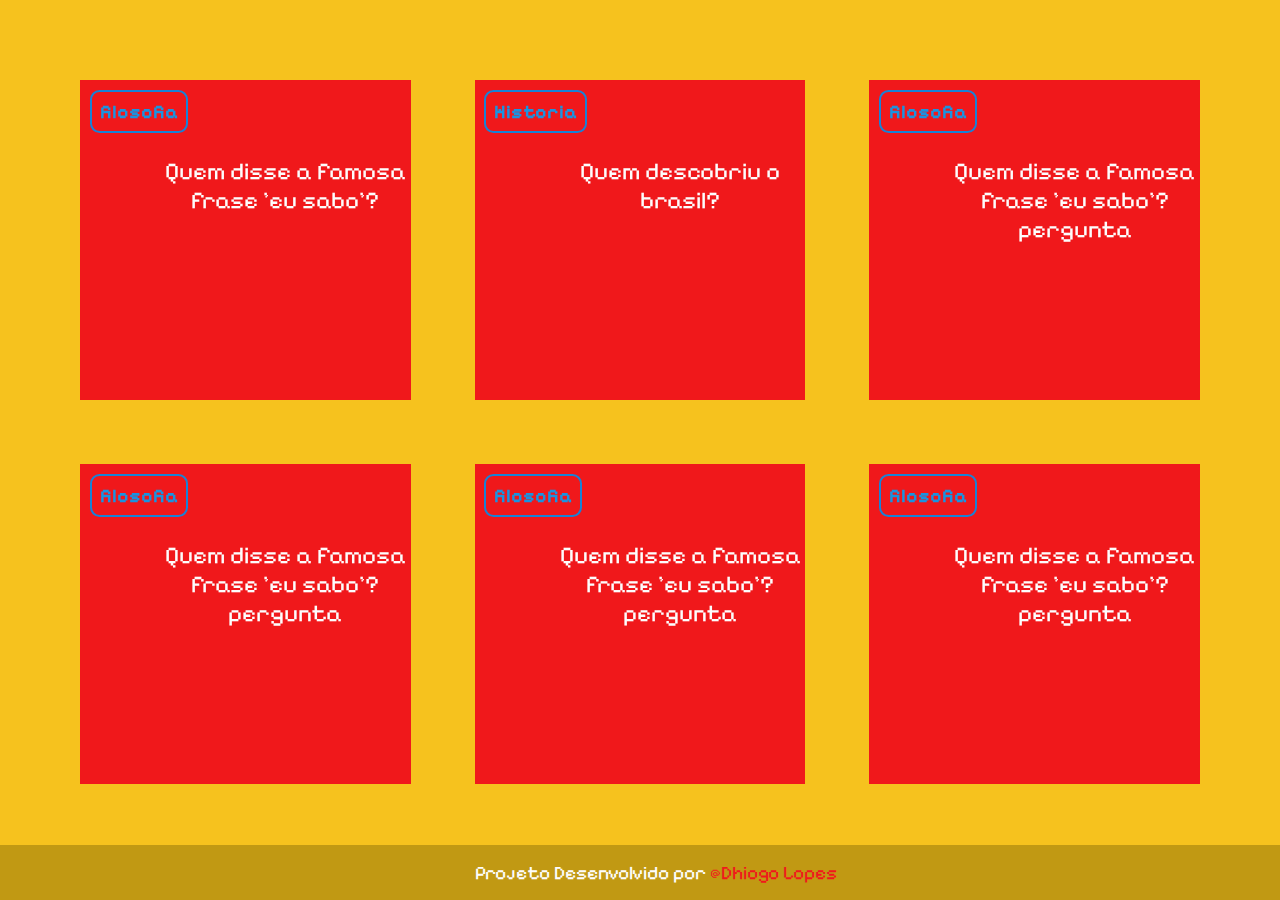
<file: index.html>
<!DOCTYPE html>
<html lang="pt-br">

<head>
    <meta charset="UTF-8">
    <meta name="viewport" content="width=device-width, initial-scale=1.0">
    <title>Perguntas & resposta</title>
    <link rel="stylesheet" href="styele.css">
</head>

<body>
    <section id="caixa">
    </section>
    <footer>
        <p> Projeto Desenvolvido por <a href="https://github.com/DhiogoLopes"> @Dhiogo Lopes</a></p>
    </footer>
    <script src="app.js"></script>
    <script src="perguntas.js"></script>
</body>

</html>
</file>
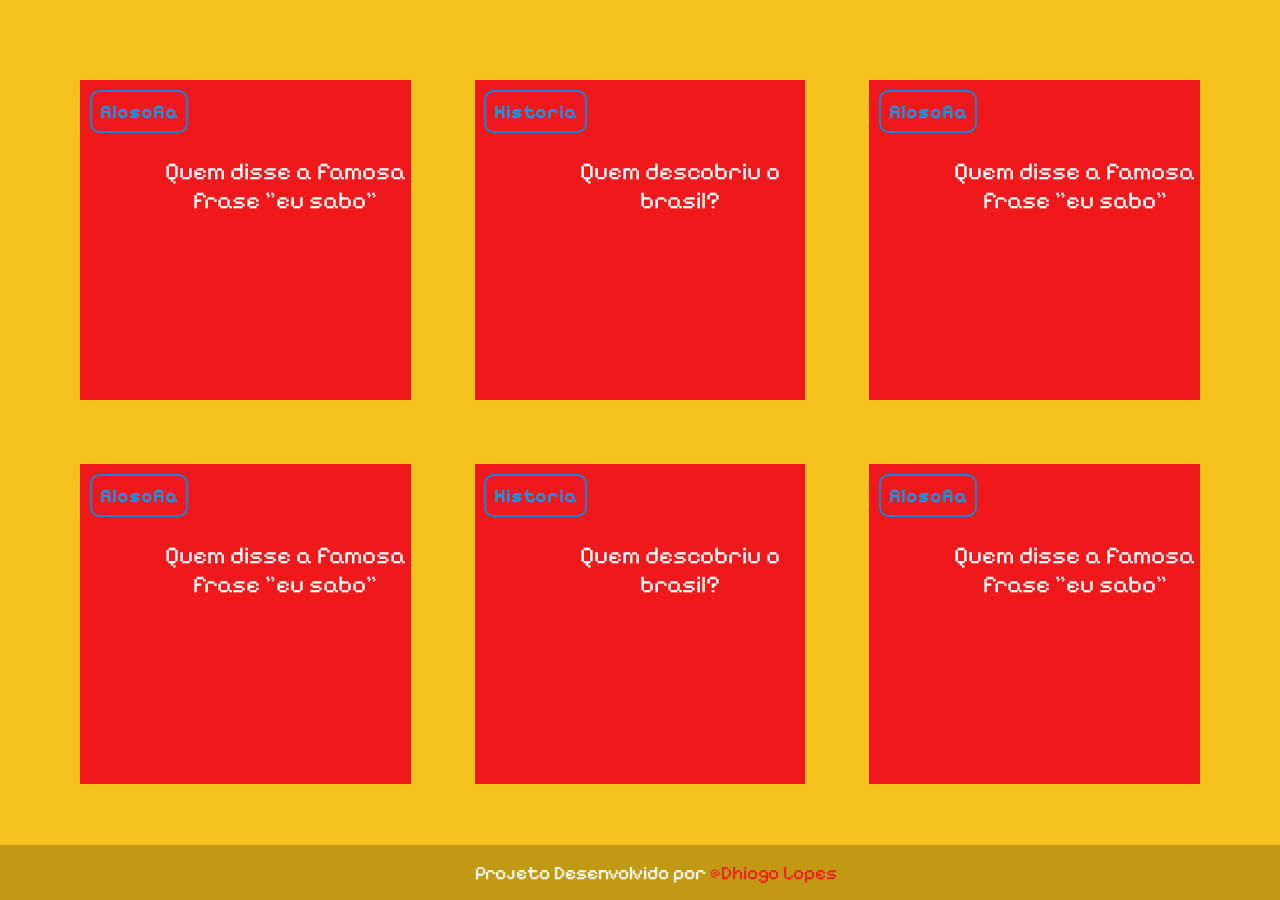
<file: 2024-2B-PerguntasERespostas-main/index.html>
<!DOCTYPE html>
<html lang="pt-br">

<head>
    <meta charset="UTF-8">
    <meta name="viewport" content="width=device-width, initial-scale=1.0">
    <title>Perguntas & resposta</title>
    <link rel="stylesheet" href="styele.css">
</head>

<body>
    <section id="caixa">
        <article class="cartao">
            <div class="cartao__conteudo">
                <h3>filosofia</h3>
                <div class="cartao__conteudo__pergunta">
                    <p>Quem disse a famosa frase "eu sabo"</p>
                </div>
                <div class="cartao__conteudo__resposta">
                    <p>resposta</p>
                </div>
            </div>
        </article>
        <article class="cartao">
            <div class="cartao__conteudo">
                <h3>Historia</h3>
                <div class="cartao__conteudo__pergunta">
                    <p>Quem descobriu o brasil?</p>
                </div>
                <div class="cartao__conteudo__resposta">
                    <p>A dora aventureira</p>
                </div>
            </div>
        </article>
        <article class="cartao">
            <div class="cartao__conteudo">
                <h3>filosofia</h3>
                <div class="cartao__conteudo__pergunta">
                    <p>Quem disse a famosa frase "eu sabo"</p>
                </div>
                <div class="cartao__conteudo__resposta">
                    <p>resposta</p>
                </div>
            </div>
        </article>
        <article class="cartao">
            <div class="cartao__conteudo">
                <h3>filosofia</h3>
                <div class="cartao__conteudo__pergunta">
                    <p>Quem disse a famosa frase "eu sabo"</p>
                </div>
                <div class="cartao__conteudo__resposta">
                    <p>resposta</p>
                </div>
            </div>
        </article>
        <article class="cartao">
            <div class="cartao__conteudo">
                <h3>Historia</h3>
                <div class="cartao__conteudo__pergunta">
                    <p>Quem descobriu o brasil?</p>
                </div>
                <div class="cartao__conteudo__resposta">
                    <p>A dora aventureira</p>
                </div>
            </div>
        </article>
        <article class="cartao">
            <div class="cartao__conteudo">
                <h3>filosofia</h3>
                <div class="cartao__conteudo__pergunta">
                    <p>Quem disse a famosa frase "eu sabo"</p>
                </div>
                <div class="cartao__conteudo__resposta">
                    <p>resposta</p>
                </div>
            </div>
        </article>
        
    </section>
    <footer>
        <p> Projeto Desenvolvido por <a href="https://github.com/DhiogoLopes"> @Dhiogo Lopes</a></p>
    </footer>
</body>

</html>
</file>
<file: styele.css>
@import url('https://fonts.googleapis.com/css2?family=Gravitas+One&family=Pixelify+Sans:wght@400..700&display=swap');
@import url('https://fonts.googleapis.com/css2?family=Pixelify+Sans:wght@400..700&display=swap');

*{
    margin: 0;
    padding: 0;
}

:root{
    --fonte-titulo: "Pixelify Sans", sans-serif;
    --fonte-texto: "Gravitas One", serif;
    --vermelho: #F0181Bff;
    --azul: #1994E1ff;
    --amarelo: #F6C21Eff;
    --amarelo-forte: rgb(193, 153, 19);
    --branco: #FDFDFDff;
    --azul-forte: #1683D8ff;

}

body{
    background-color: var(--amarelo);
    font-family: var(--fonte-titulo);
    color: var(--branco);
}

footer{
    text-align: center;
    position: fixed;
    bottom: 0;
    width: 100%;
    background-color: var(--amarelo-forte);
    padding: 1em;
}

footer p{
    font-size: 1.2rem ;
    color: var(--branco);
}

footer a{
    text-decoration: none;
    color: var(--vermelho);
}

#caixa{
    display: flex;
    flex-wrap: wrap;
    justify-content: space-between;
    padding: 4rem;
    gap: 2rem;
}

.cartao{
    margin: 1rem;
    background-color: var(--vermelho);
    height: 20rem;
    flex-grow: 1;
    flex-basis: calc(33% - 6rem)
}

.cartao__conteudo{
    height: 100%;
    text-align: center;
    display: flex;
    flex-direction: column;
    transform-style: preserve-3d;
    transition: transform 300ms ease-in-out;
}

.cartao:hover .cartao__conteudo{
    transform: rotateY(180deg);
}

.cartao__conteudo h3{
    border: 2px solid var(--azul-forte);
    color: var(--azul);
    font-family: var(--fonte-titulo);
    text-align: center;
    padding: 0.5rem;
    position: absolute;
    margin: 0.6rem;
    border-radius:0.6rem;
    font-size: 1.5vw;
    backface-visibility: hidden;
}

.cartao__conteudo__pergunta{
    font-size: 1.5rem;
    margin: 2.5rem;
}

.cartao__conteudo p{
    margin: 1rem;
    padding: 1.3rem;
}

.cartao__conteudo__pergunta,
.cartao__conteudo__resposta{
    backface-visibility: hidden;
    position: absolute;
    height: 100%;
    width: 100%;
}

.cartao__conteudo__resposta{
    font-size: 1.5rem;
    transform: rotateY(180deg);
}
</file>
<file: 2024-2B-PerguntasERespostas-main/styele.css>
@import url('https://fonts.googleapis.com/css2?family=Gravitas+One&family=Pixelify+Sans:wght@400..700&display=swap');
@import url('https://fonts.googleapis.com/css2?family=Pixelify+Sans:wght@400..700&display=swap');

*{
    margin: 0;
    padding: 0;
}

:root{
    --fonte-titulo: "Pixelify Sans", sans-serif;
    --fonte-texto: "Gravitas One", serif;
    --vermelho: #F0181Bff;
    --azul: #1994E1ff;
    --amarelo: #F6C21Eff;
    --amarelo-forte: rgb(193, 153, 19);
    --branco: #FDFDFDff;
    --azul-forte: #1683D8ff;

}

body{
    background-color: var(--amarelo);
    font-family: var(--fonte-titulo);
    color: var(--branco);
}

footer{
    text-align: center;
    position: fixed;
    bottom: 0;
    width: 100%;
    background-color: var(--amarelo-forte);
    padding: 1em;
}

footer p{
    font-size: 1.2rem ;
    color: var(--branco);
}

footer a{
    text-decoration: none;
    color: var(--vermelho);
}

#caixa{
    display: flex;
    flex-wrap: wrap;
    justify-content: space-between;
    padding: 4rem;
    gap: 2rem;
}

.cartao{
    margin: 1rem;
    background-color: var(--vermelho);
    height: 20rem;
    flex-grow: 1;
    flex-basis: calc(33% - 6rem)
}

.cartao__conteudo{
    height: 100%;
    text-align: center;
    display: flex;
    flex-direction: column;
    transform-style: preserve-3d;
    transition: transform 300ms ease-in-out;
}

.cartao:hover .cartao__conteudo{
    transform: rotateY(180deg);
}

.cartao__conteudo h3{
    border: 2px solid var(--azul-forte);
    color: var(--azul);
    font-family: var(--fonte-titulo);
    text-align: center;
    padding: 0.5rem;
    position: absolute;
    margin: 0.6rem;
    border-radius:0.6rem;
    font-size: 1.5vw;
    backface-visibility: hidden;
}

.cartao__conteudo__pergunta{
    font-size: 1.5rem;
    margin: 2.5rem;
}

.cartao__conteudo p{
    margin: 1rem;
    padding: 1.3rem;
}

.cartao__conteudo__pergunta,
.cartao__conteudo__resposta{
    backface-visibility: hidden;
    position: absolute;
    height: 100%;
    width: 100%;
}

.cartao__conteudo__resposta{
    font-size: 1.5rem;
    transform: rotateY(180deg);
}
</file>
